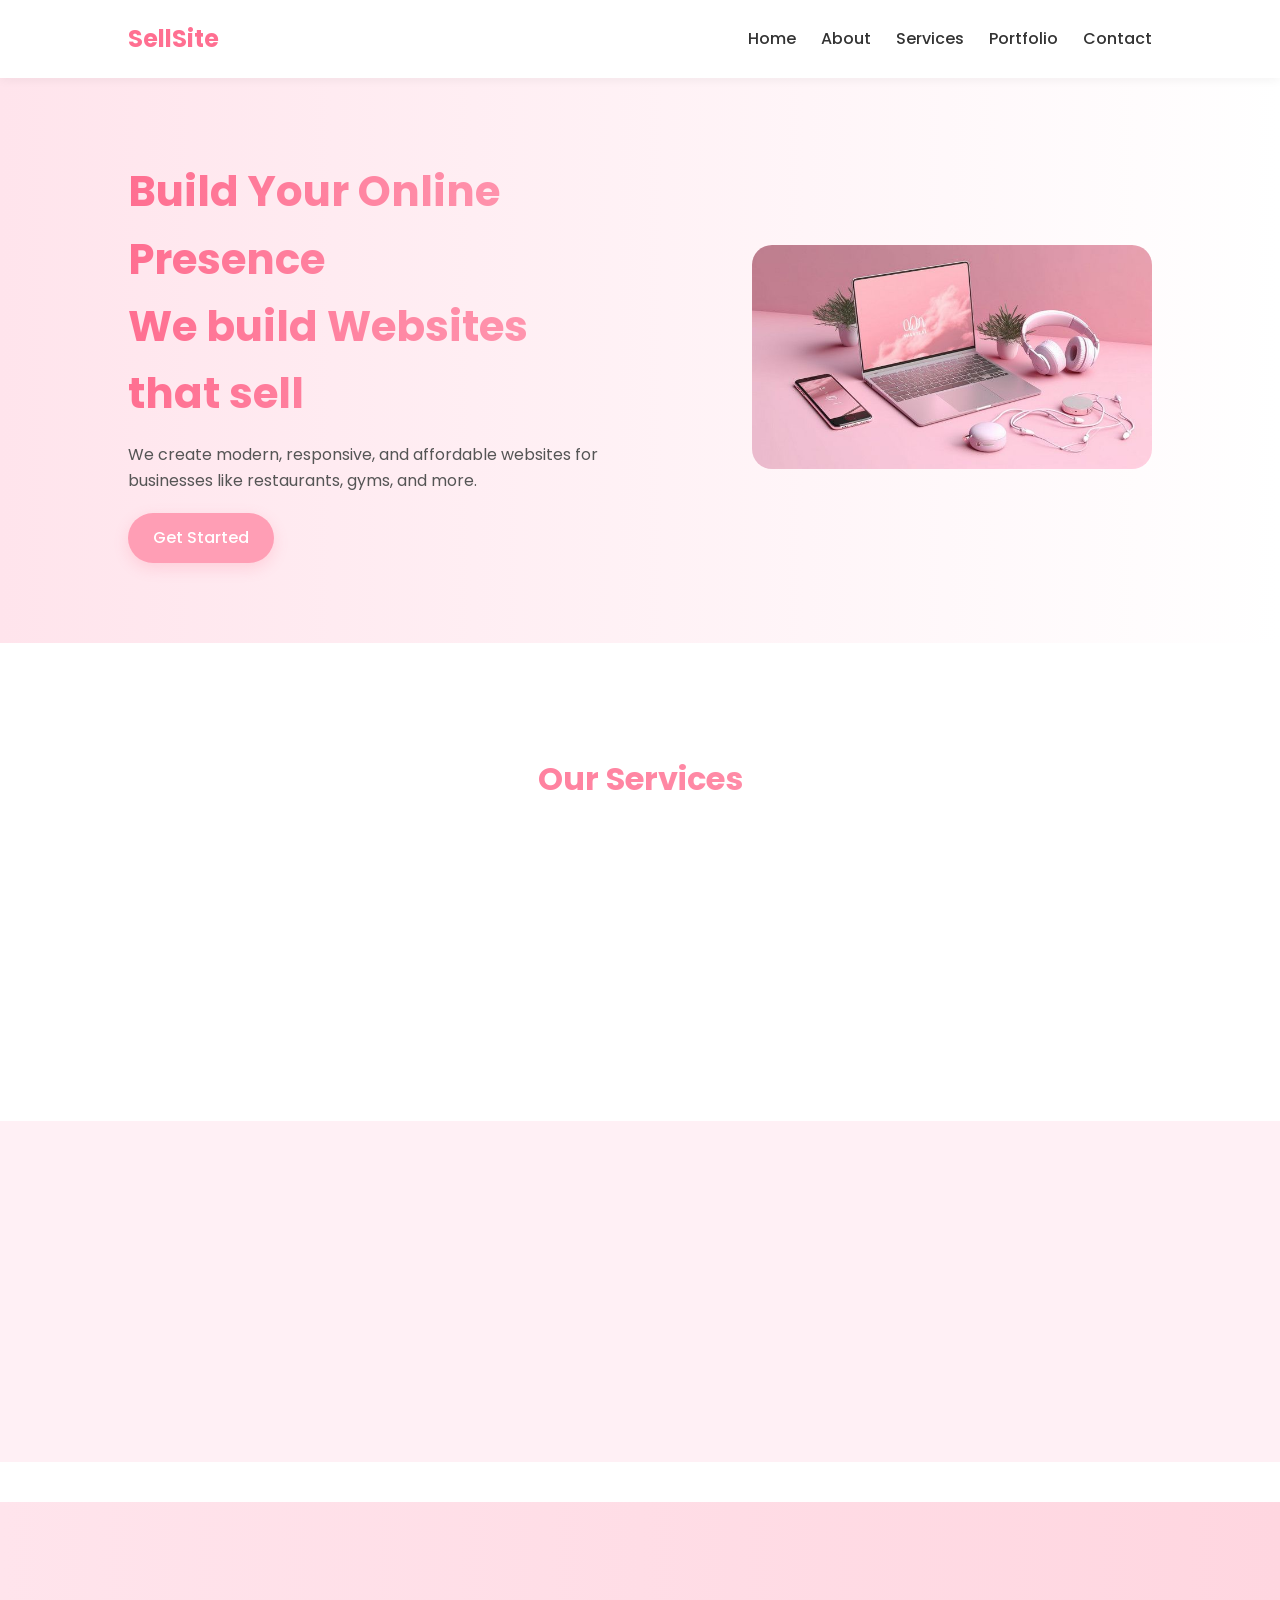
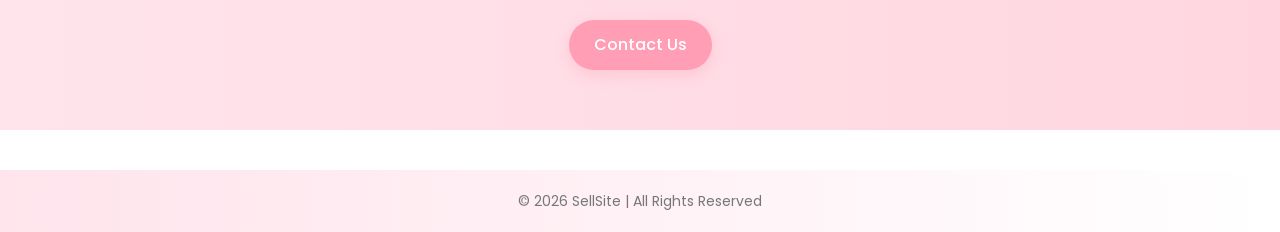
<file: index.html>
<!DOCTYPE html>
<html lang="en">
<head>
  <meta charset="UTF-8">
  <title>SellSite | Build Your Online Presence</title>
  <meta name="viewport" content="width=device-width, initial-scale=1.0">

  <!-- CSS -->
  <link rel="stylesheet" href="css/style.css">

  <!-- Google Font -->
  <link href="https://fonts.googleapis.com/css2?family=Poppins:wght@300;500;700&display=swap" rel="stylesheet">

  <!-- AOS Animation -->
  <link href="https://unpkg.com/aos@2.3.1/dist/aos.css" rel="stylesheet">
</head>

<body>

<!-- 🔹 NAVBAR -->
<header>
  <nav class="navbar">
    <h2 class="logo">SellSite</h2>
    <ul class="nav-links">
      <li><a href="index.html">Home</a></li>
      <li><a href="about.html">About</a></li>
      <li><a href="services.html">Services</a></li>
      <li><a href="portfolio.html">Portfolio</a></li>
      <li><a href="contact.html">Contact</a></li>
    </ul>
  </nav>
</header>

<!-- 🔹 HERO SECTION -->
<section class="hero">
  <div class="hero-text" data-aos="fade-right">
    <h1>Build Your Online Presence <br>We build Websites that sell</h1>
    <p>We create modern, responsive, and affordable websites for businesses like restaurants, gyms, and more.</p>
    <a href="services.html" class="btn">Get Started</a>
  </div>

  <div class="hero-img" data-aos="fade-left">
    <img src="images/hero1.jpg" alt="Website Design">
  </div>
</section>

<!-- 🔹 SERVICES PREVIEW -->
<section class="services">
  <h2 data-aos="fade-up">Our Services</h2>

  <div class="service-cards">
    
    <div class="card" data-aos="zoom-in">
      <h3>Business Websites</h3>
      <p>Perfect for restaurants, gyms, and local businesses.</p>
    </div>

    <div class="card" data-aos="zoom-in">
      <h3>Responsive Design</h3>
      <p>Mobile-friendly websites that look great everywhere.</p>
    </div>

    <div class="card" data-aos="zoom-in">
      <h3>Landing Pages</h3>
      <p>High-converting pages for promotions and ads.</p>
    </div>

  </div>
</section>

<!-- 🔹 WHY CHOOSE US -->
<section class="why">
  <h2 data-aos="fade-up">Why Choose SellSite?</h2>

  <div class="why-box" data-aos="fade-up">
    <p>✔ Affordable Pricing</p>
    <p>✔ Fast Delivery</p>
    <p>✔ Clean & Modern Design</p>
    <p>✔ Personalized Support</p>
  </div>
</section>

<!-- 🔹 CALL TO ACTION -->
<section class="cta">
  <h2 data-aos="zoom-in">Ready to Grow Your Business?</h2>
  <a href="contact.html" class="btn">Contact Us</a>
</section>

<!-- 🔹 FOOTER -->
<footer>
  <p>© 2026 SellSite | All Rights Reserved</p>
</footer>

<!-- JS -->
<script src="js/main.js"></script>

<!-- AOS Script -->
<script src="https://unpkg.com/aos@2.3.1/dist/aos.js"></script>
<script>
  AOS.init();
</script>

</body>
</html>
</file>
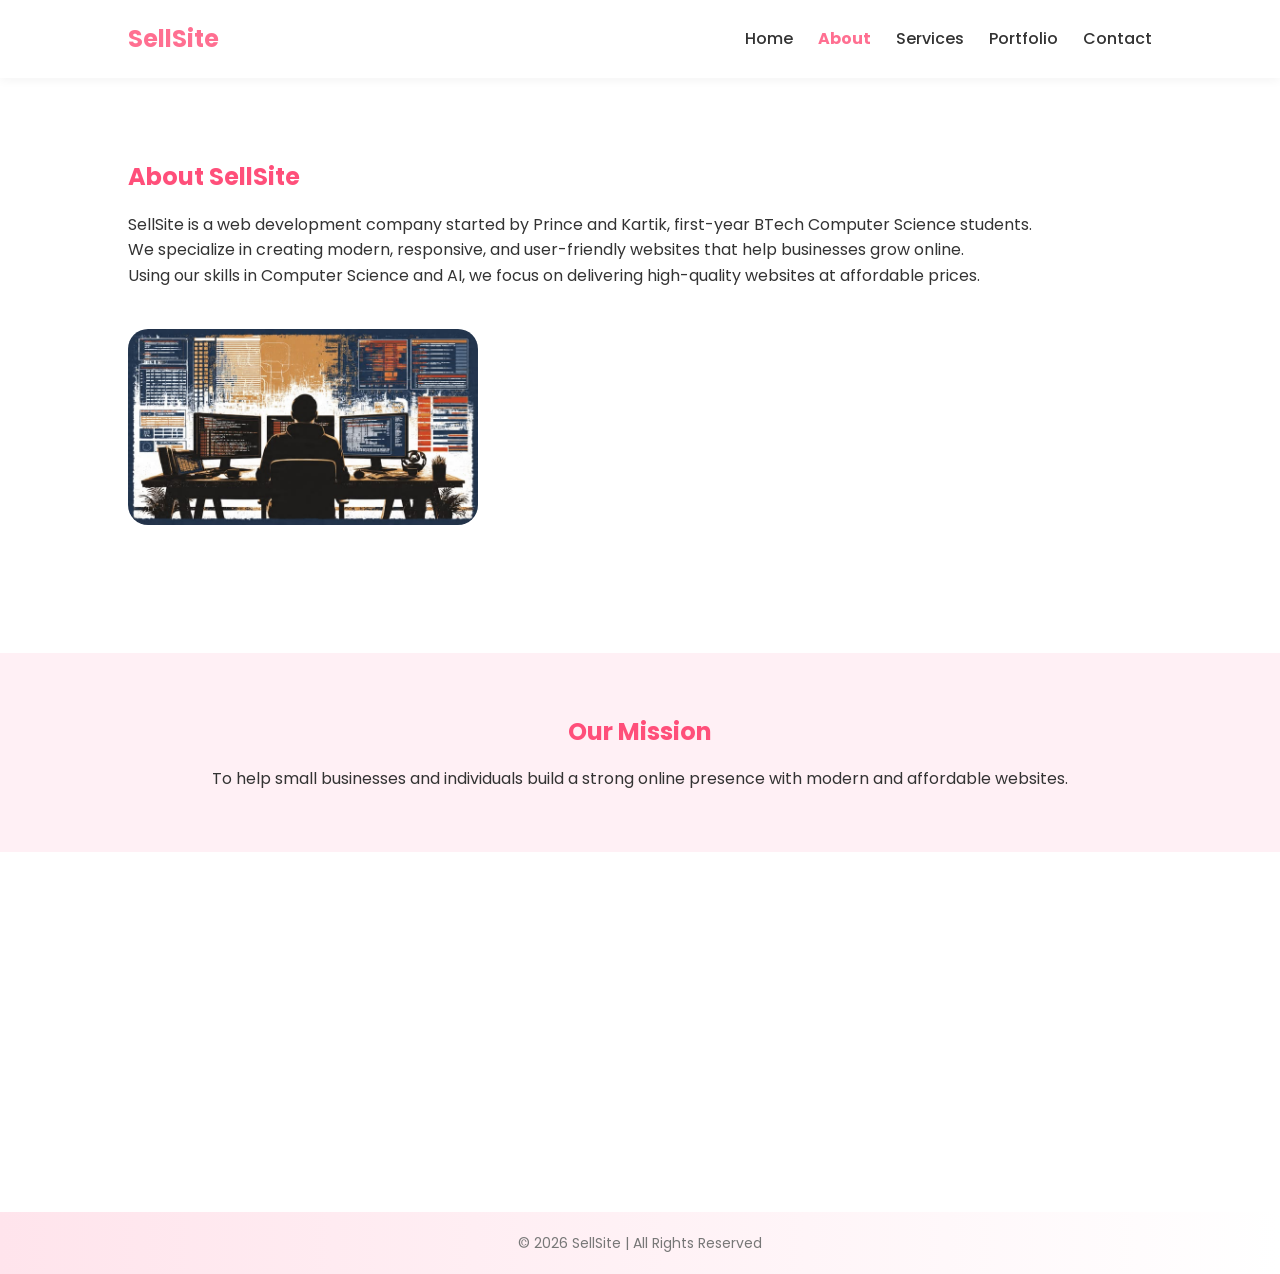
<file: about.html>
<!DOCTYPE html>
<html lang="en">
<head>
  <meta charset="UTF-8">
  <title>About Us | SellSite</title>
  <meta name="viewport" content="width=device-width, initial-scale=1.0">

  <link rel="stylesheet" href="css/style.css">
  <link href="https://fonts.googleapis.com/css2?family=Poppins:wght@300;500;700&display=swap" rel="stylesheet">
  <link href="https://unpkg.com/aos@2.3.1/dist/aos.css" rel="stylesheet">
</head>

<body>

<!-- 🔹 NAVBAR -->
<header>
  <nav class="navbar">
    <h2 class="logo">SellSite</h2>
    <ul class="nav-links">
      <li><a href="index.html">Home</a></li>
      <li><a href="about.html" class="active">About</a></li>
      <li><a href="services.html">Services</a></li>
      <li><a href="portfolio.html">Portfolio</a></li>
      <li><a href="contact.html">Contact</a></li>
    </ul>
  </nav>
</header>

<!-- 🔹 ABOUT SECTION -->
<section class="about">
  <div class="about-container">

    <div class="about-text" data-aos="fade-right">
      <h1>About SellSite</h1>
      <p>
        SellSite is a web development company started by Prince and Kartik, first-year BTech Computer Science students.
      </p>
      <p>
        We specialize in creating modern, responsive, and user-friendly websites that help businesses grow online.
      </p>
      <p>
        Using our skills in Computer Science and AI, we focus on delivering high-quality websites at affordable prices.
      </p>
    </div>

    <div class="about-img" data-aos="fade-left">
      <img src="images/hero2.jpg" alt="About Image">
    </div>

  </div>
</section>

<!-- 🔹 MISSION -->
<section class="mission">
  <h2 data-aos="fade-up">Our Mission</h2>
  <p data-aos="fade-up">
    To help small businesses and individuals build a strong online presence with modern and affordable websites.
  </p>
</section>

<!-- 🔹 TEAM -->
<section class="team">
  <h2 data-aos="fade-up">Founders</h2>

  <div class="team-box">
    <div class="member" data-aos="zoom-in">
      <h3>Prince</h3>
      <p>Co-Founder & Developer</p>
    </div>

    <div class="member" data-aos="zoom-in">
      <h3>Kartik</h3>
      <p>Co-Founder & Developer</p>
    </div>
  </div>
</section>

<!-- 🔹 FOOTER -->
<footer>
  <p>© 2026 SellSite | All Rights Reserved</p>
</footer>

<script src="js/main.js"></script>
<script src="https://unpkg.com/aos@2.3.1/dist/aos.js"></script>
<script>
  AOS.init();
</script>

</body>
</html>
</file>
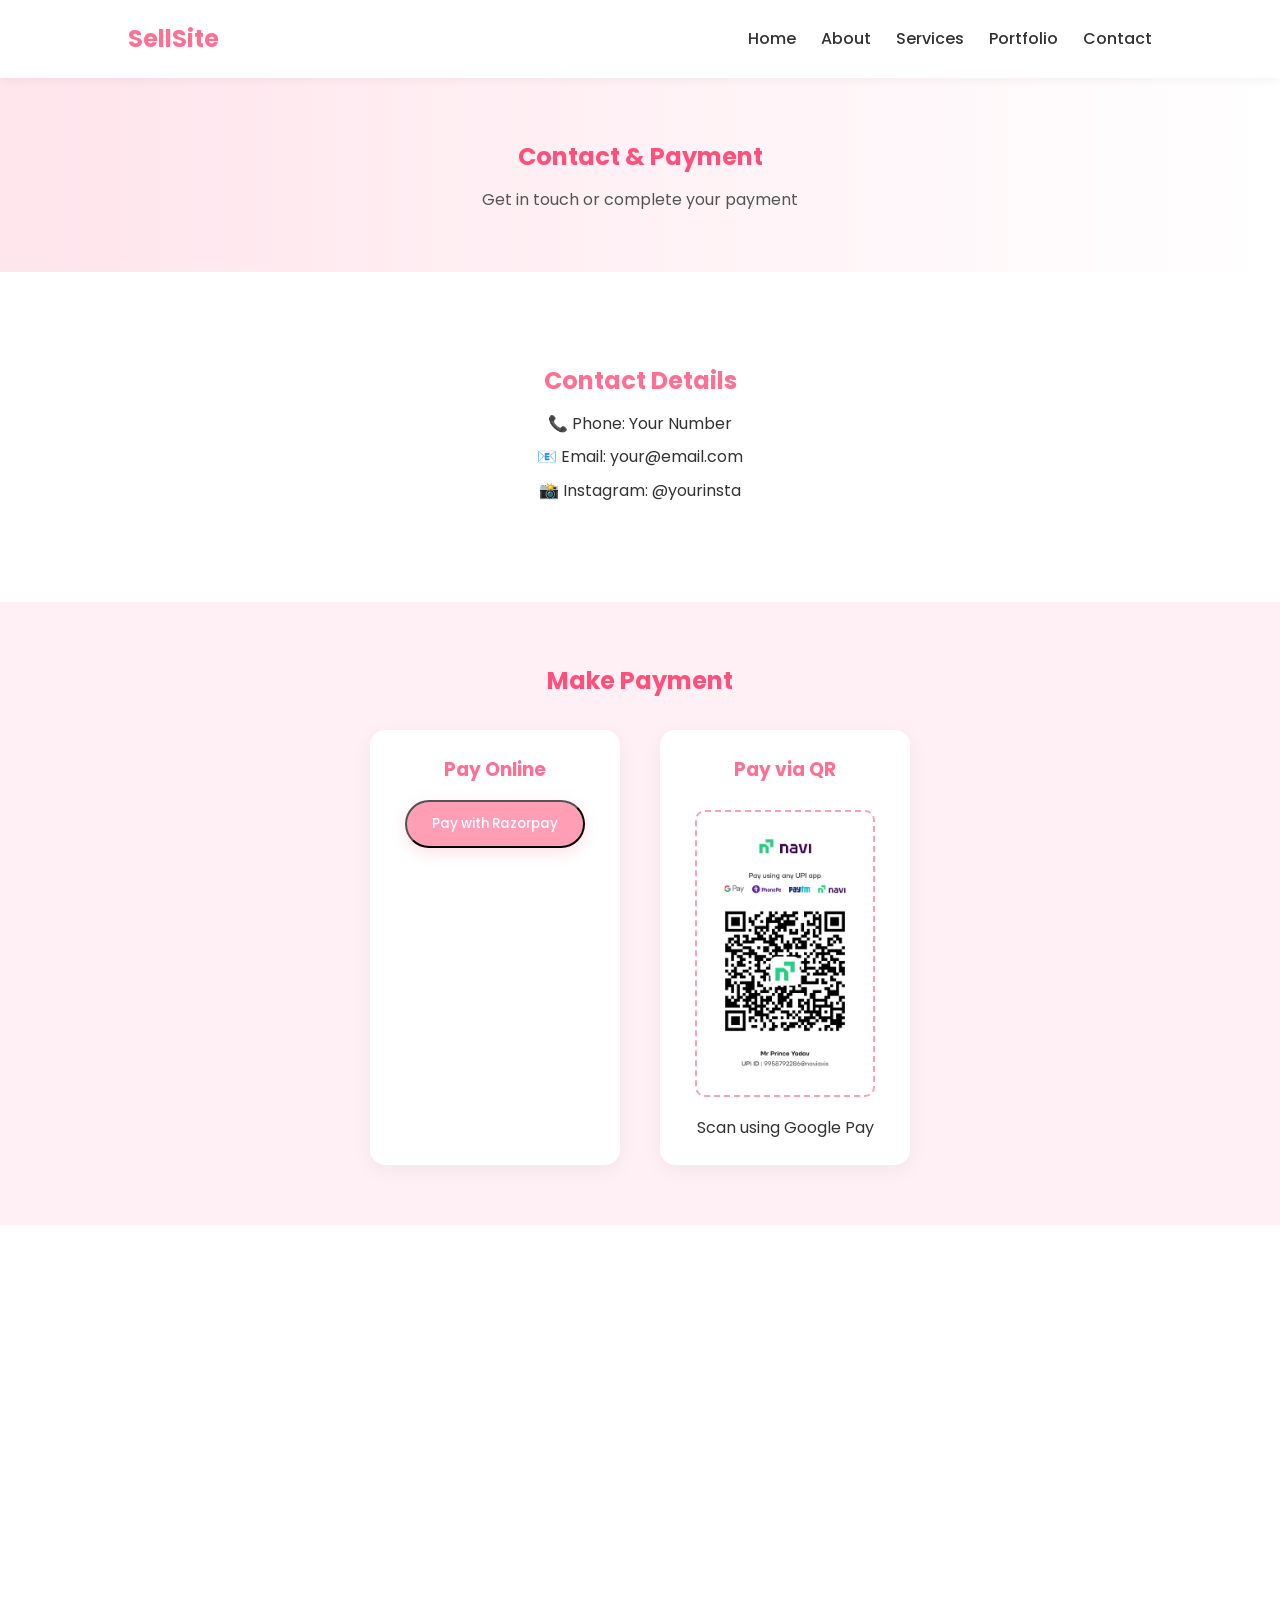
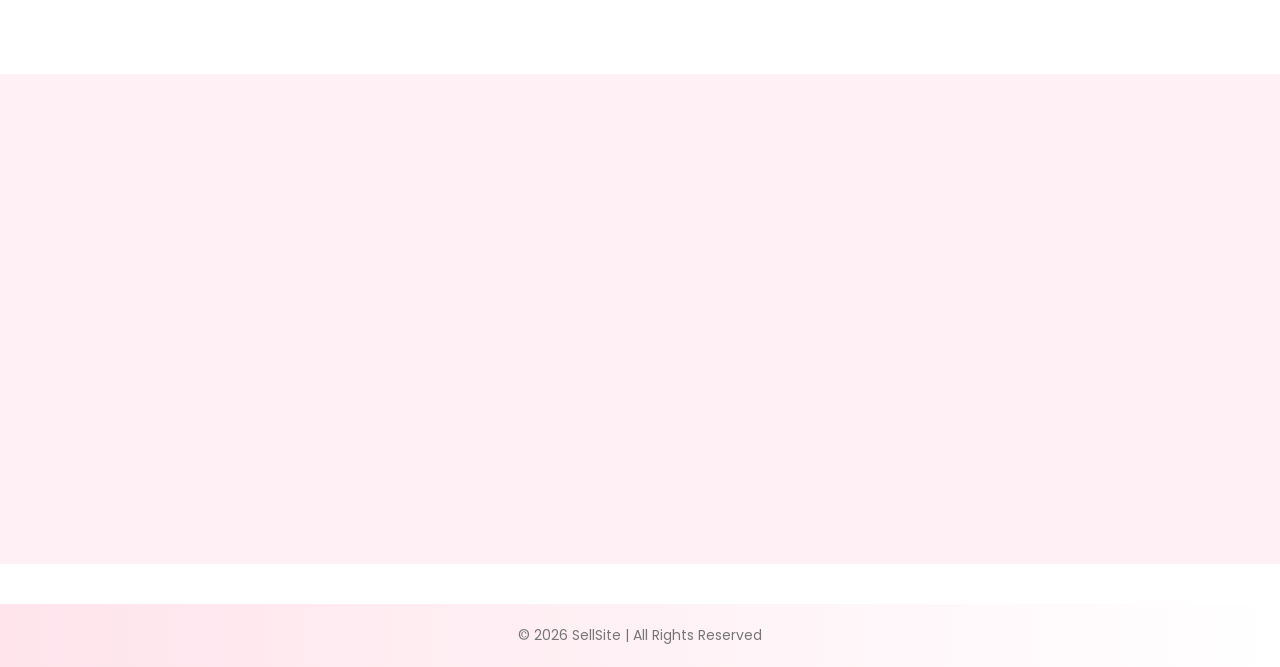
<file: contact.html>
<!DOCTYPE html>
<html lang="en">
<head>
  <meta charset="UTF-8">
  <title>Contact | SellSite</title>
  <meta name="viewport" content="width=device-width, initial-scale=1.0">

  <link rel="stylesheet" href="css/style.css">
  <link href="https://fonts.googleapis.com/css2?family=Poppins:wght@300;500;700&display=swap" rel="stylesheet">
  <link href="https://unpkg.com/aos@2.3.1/dist/aos.css" rel="stylesheet">
</head>

<body>

<!-- 🔹 NAVBAR -->
<header>
  <nav class="navbar">
    <h2 class="logo">SellSite</h2>
    <ul class="nav-links">
      <li><a href="index.html">Home</a></li>
      <li><a href="about.html">About</a></li>
      <li><a href="services.html">Services</a></li>
      <li><a href="portfolio.html">Portfolio</a></li>
      <li><a href="contact.html" class="active">Contact</a></li>
    </ul>
  </nav>
</header>

<!-- 🔹 CONTACT HEADER -->
<section class="contact-header">
  <h1 data-aos="fade-up">Contact & Payment</h1>
  <p data-aos="fade-up">Get in touch or complete your payment</p>
</section>

<!-- 🔹 CONTACT INFO -->
<section class="contact-info">
  <div data-aos="fade-right">
    <h2>Contact Details</h2>
    <p>📞 Phone: Your Number</p>
    <p>📧 Email: your@email.com</p>
    <p>📸 Instagram: @yourinsta</p>
  </div>
</section>

<!-- 🔹 PAYMENT SECTION -->
<section class="payment">

  <h2 data-aos="fade-up">Make Payment</h2>

  <div class="payment-box">

    <!-- Razorpay -->
    <div class="pay-method" data-aos="zoom-in">
      <h3>Pay Online</h3>
      <button id="pay-btn" class="btn">Pay with Razorpay</button>
    </div>

    <!-- QR Code -->
    <div class="pay-method" data-aos="zoom-in">
      <h3>Pay via QR</h3>
      <img src="images/qr.jpg" alt="GPay QR" class="qr">
      <p>Scan using Google Pay</p>
    </div>

  </div>

</section>

<!-- 🔹 FEEDBACK FORM -->
<section class="feedback">
  <h2 data-aos="fade-up">Give Feedback</h2>

  <form data-aos="fade-up">
    <input type="text" placeholder="Your Name" required>
    <textarea placeholder="Your Feedback" required></textarea>
    <button type="submit" class="btn">Submit</button>
  </form>
</section>

<!-- 🔹 POLICIES -->
<section class="policies">

  <h2 data-aos="fade-up">Policies</h2>

  <div class="policy-box" data-aos="fade-up">
    <h3>Privacy Policy</h3>
    <p>
      We respect your privacy. Any personal information shared with us will be kept secure and will not be shared with third parties.
    </p>
  </div>

  <div class="policy-box" data-aos="fade-up">
    <h3>Terms & Conditions</h3>
    <p>
      All payments are final. Project timelines depend on requirements. We ensure quality delivery but do not guarantee refunds once work has started.
    </p>
  </div>

</section>

<!-- 🔹 FOOTER -->
<footer>
  <p>© 2026 SellSite | All Rights Reserved</p>
</footer>

<!-- JS -->
<script src="js/main.js"></script>
<script src="js/razorpay.js"></script>

<!-- AOS -->
<script src="https://unpkg.com/aos@2.3.1/dist/aos.js"></script>
<script>
  AOS.init();
</script>

<!-- Razorpay Script -->
<script src="https://checkout.razorpay.com/v1/checkout.js"></script>

</body>
</html>
</file>
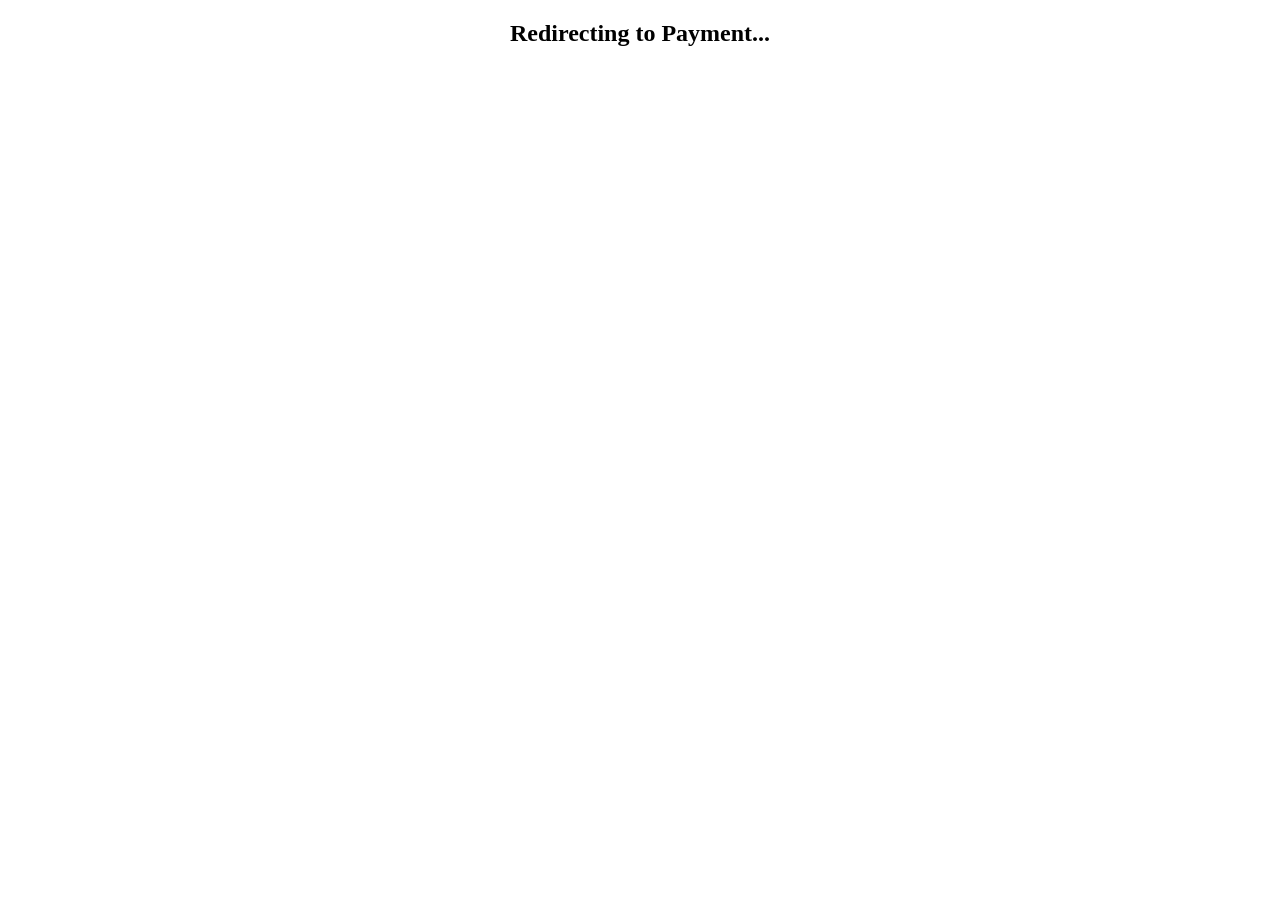
<file: payment.html>
<!DOCTYPE html>
<html>
<head>
  <title>Processing Payment...</title>
</head>
<body>

<h2 style="text-align:center;">Redirecting to Payment...</h2>

<script src="https://checkout.razorpay.com/v1/checkout.js"></script>
<script src="js/razorpay.js"></script>

</body>
</html>
</file>
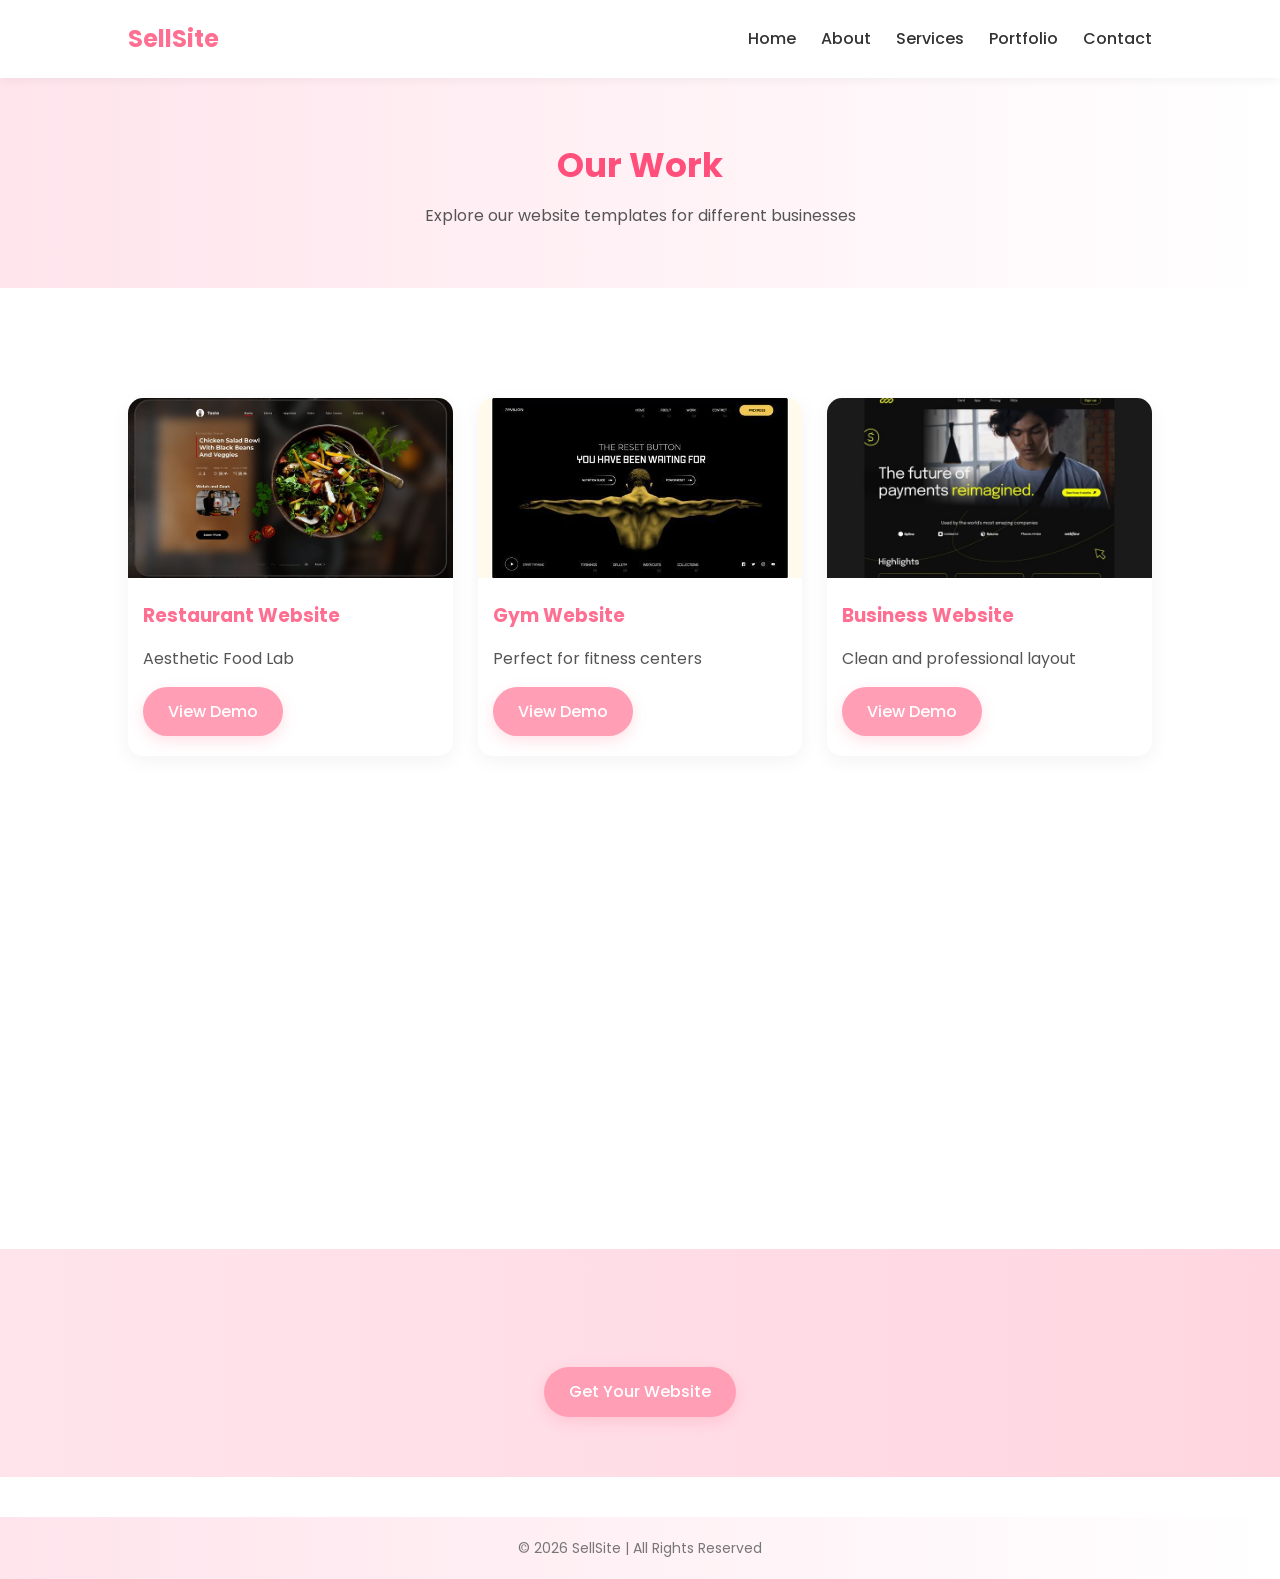
<file: portfolio.html>
<!DOCTYPE html>
<html lang="en">
<head>
  <meta charset="UTF-8">
  <title>Portfolio | SellSite</title>
  <meta name="viewport" content="width=device-width, initial-scale=1.0">

  <link rel="stylesheet" href="css/style.css">
  <link href="https://fonts.googleapis.com/css2?family=Poppins:wght@300;500;700&display=swap" rel="stylesheet">
  <link href="https://unpkg.com/aos@2.3.1/dist/aos.css" rel="stylesheet">
</head>

<body>

<!-- 🔹 NAVBAR -->
<header>
  <nav class="navbar">
    <h2 class="logo">SellSite</h2>
    <ul class="nav-links">
      <li><a href="index.html">Home</a></li>
      <li><a href="about.html">About</a></li>
      <li><a href="services.html">Services</a></li>
      <li><a href="portfolio.html" class="active">Portfolio</a></li>
      <li><a href="contact.html">Contact</a></li>
    </ul>
  </nav>
</header>

<!-- 🔹 PORTFOLIO HEADER -->
<section class="portfolio-header">
  <h1 data-aos="fade-up">Our Work</h1>
  <p data-aos="fade-up">Explore our website templates for different businesses</p>
</section>

<!-- 🔹 PORTFOLIO GRID -->
<section class="portfolio">

  <div class="portfolio-container">

    <!-- TEMPLATE 1 -->
    <div class="portfolio-card" data-aos="zoom-in">
      <img src="images/restaurant1.jpg" alt="Restaurant Website">
      <h3>Restaurant Website</h3>
      <p>Aesthetic Food Lab</p>
      <a href="https://your-demo-link1.com" target="_blank" class="btn">View Demo</a>
    </div>

    <!-- TEMPLATE 2 -->
    <div class="portfolio-card" data-aos="zoom-in">
      <img src="images/gym1.jpg" alt="Gym Website">
      <h3>Gym Website</h3>
      <p>Perfect for fitness centers</p>
      <a href="https://your-demo-link2.com" target="_blank" class="btn">View Demo</a>
    </div>

    <!-- TEMPLATE 3 -->
    <div class="portfolio-card" data-aos="zoom-in">
      <img src="images/template1.jpg" alt="Business Website">
      <h3>Business Website</h3>
      <p>Clean and professional layout</p>
      <a href="https://your-demo-link3.com" target="_blank" class="btn">View Demo</a>
    </div>

    <!-- TEMPLATE 4 -->
    <div class="portfolio-card" data-aos="zoom-in">
      <img src="images/template2.jpg" alt="Landing Page">
      <h3>Landing Page</h3>
      <p>High-converting design</p>
      <a href="https://your-demo-link4.com" target="_blank" class="btn">View Demo</a>
    </div>

    <!-- TEMPLATE 5 -->
    <div class="portfolio-card" data-aos="zoom-in">
      <img src="images/template3.jpg" alt="Salon Website">
      <h3>Salon Website</h3>
      <p>Stylish and modern UI</p>
      <a href="https://your-demo-link5.com" target="_blank" class="btn">View Demo</a>
    </div>

    <!-- TEMPLATE 6 -->
    <div class="portfolio-card" data-aos="zoom-in">
      <img src="images/hero2.jpg" alt="Custom Website">
      <h3>Custom Website</h3>
      <p>Fully customizable design</p>
      <a href="https://your-demo-link6.com" target="_blank" class="btn">View Demo</a>
    </div>

  </div>

</section>

<!-- 🔹 CALL TO ACTION -->
<section class="cta">
  <h2 data-aos="zoom-in">Like Our Work?</h2>
  <a href="services.html" class="btn">Get Your Website</a>
</section>

<!-- 🔹 FOOTER -->
<footer>
  <p>© 2026 SellSite | All Rights Reserved</p>
</footer>

<script src="js/main.js"></script>
<script src="https://unpkg.com/aos@2.3.1/dist/aos.js"></script>
<script>
  AOS.init();
</script>

</body>
</html>
</file>
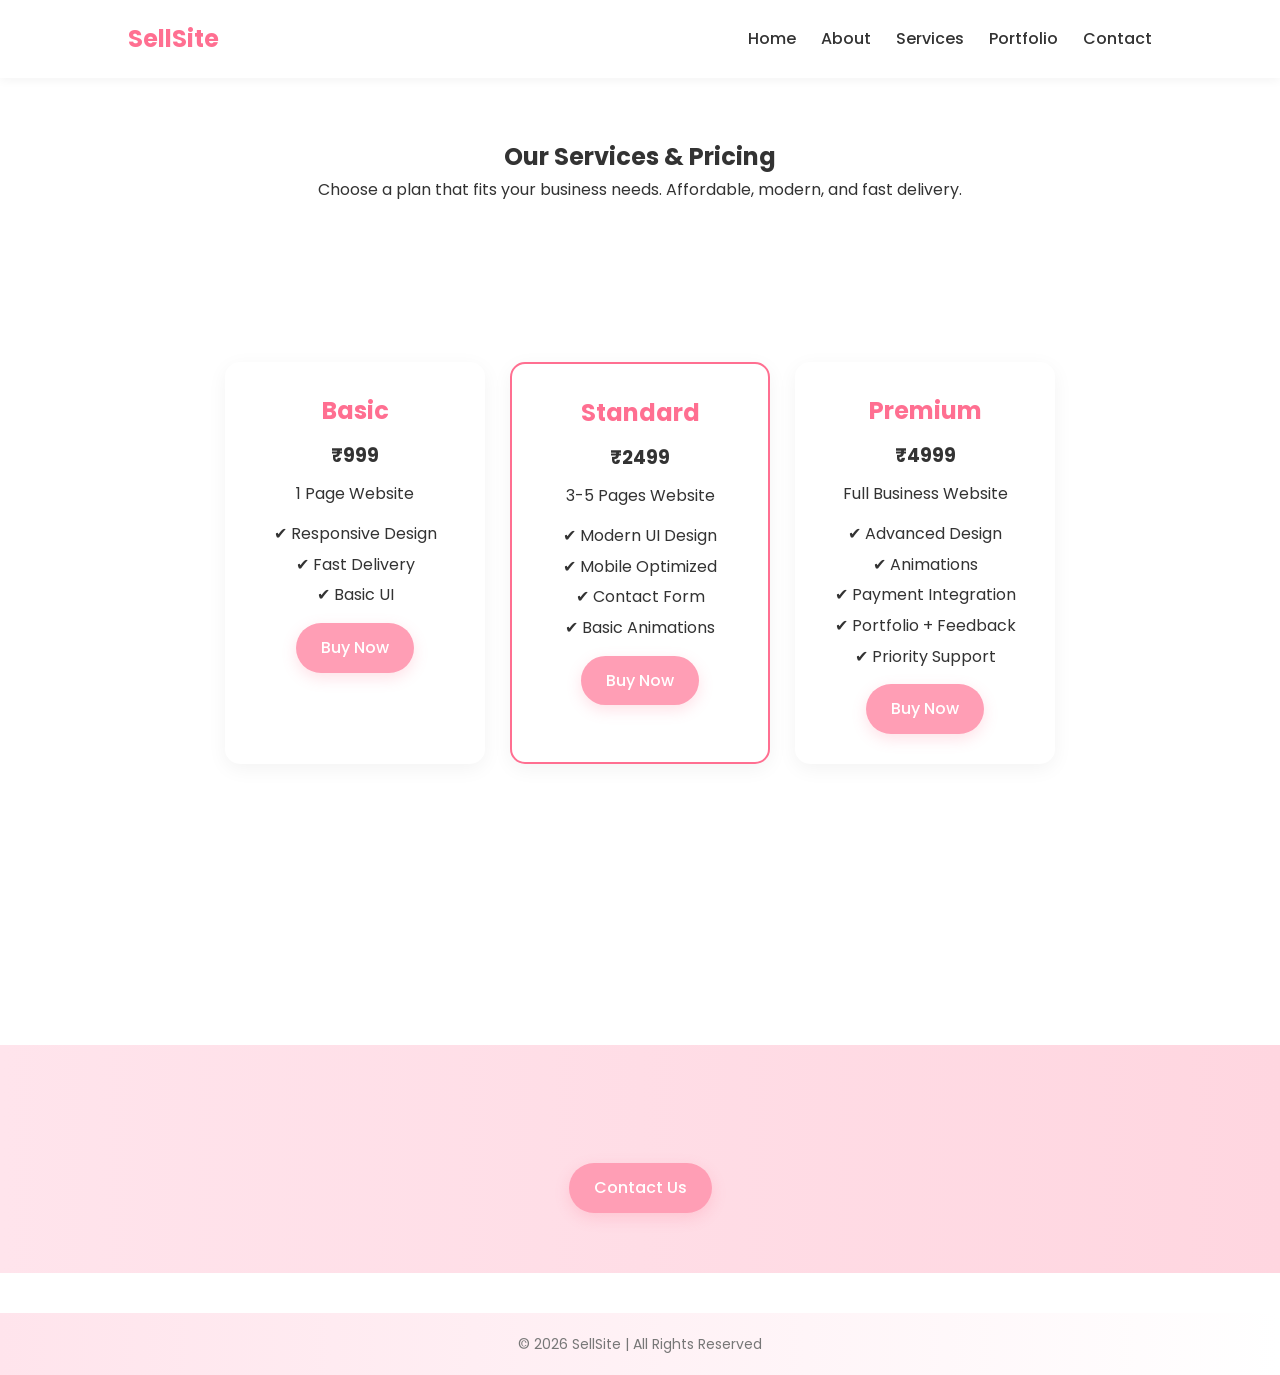
<file: services.html>
<!DOCTYPE html>
<html lang="en">
<head>
  <meta charset="UTF-8">
  <title>Services | SellSite</title>
  <meta name="viewport" content="width=device-width, initial-scale=1.0">

  <link rel="stylesheet" href="css/style.css">
  <link href="https://fonts.googleapis.com/css2?family=Poppins:wght@300;500;700&display=swap" rel="stylesheet">
  <link href="https://unpkg.com/aos@2.3.1/dist/aos.css" rel="stylesheet">
</head>

<body>

<header>
  <nav class="navbar">
    <h2 class="logo">SellSite</h2>
    <ul class="nav-links">
      <li><a href="index.html">Home</a></li>
      <li><a href="about.html">About</a></li>
      <li><a href="services.html" class="active">Services</a></li>
      <li><a href="portfolio.html">Portfolio</a></li>
      <li><a href="contact.html">Contact</a></li>
    </ul>
  </nav>
</header>

<section class="services-page">
  <h1 data-aos="fade-up">Our Services & Pricing</h1>
  <p data-aos="fade-up">
    Choose a plan that fits your business needs. Affordable, modern, and fast delivery.
  </p>
</section>

<section class="pricing">

  <div class="pricing-container">

    <!-- BASIC -->
    <div class="price-card" data-aos="zoom-in">
      <h2>Basic</h2>
      <h3>₹999</h3>
      <p>1 Page Website</p>
      <ul>
        <li>✔ Responsive Design</li>
        <li>✔ Fast Delivery</li>
        <li>✔ Basic UI</li>
      </ul>
      <a href="payment.html?plan=basic&price=1" class="btn">Buy Now</a>
    </div>

    <!-- STANDARD -->
    <div class="price-card popular" data-aos="zoom-in">
      <h2>Standard</h2>
      <h3>₹2499</h3>
      <p>3-5 Pages Website</p>
      <ul>
        <li>✔ Modern UI Design</li>
        <li>✔ Mobile Optimized</li>
        <li>✔ Contact Form</li>
        <li>✔ Basic Animations</li>
      </ul>
      <a href="payment.html?plan=standard&price=2499" class="btn">Buy Now</a>
    </div>

    <!-- PREMIUM -->
    <div class="price-card" data-aos="zoom-in">
      <h2>Premium</h2>
      <h3>₹4999</h3>
      <p>Full Business Website</p>
      <ul>
        <li>✔ Advanced Design</li>
        <li>✔ Animations</li>
        <li>✔ Payment Integration</li>
        <li>✔ Portfolio + Feedback</li>
        <li>✔ Priority Support</li>
      </ul>
      <a href="payment.html?plan=premium&price=4999" class="btn">Buy Now</a>
    </div>

  </div>

</section>

<section class="extra">
  <h2 data-aos="fade-up">Additional Services</h2>

  <div class="extra-box" data-aos="fade-up">
    <p>✔ Website Maintenance</p>
    <p>✔ UI Redesign</p>
    <p>✔ Landing Page Creation</p>
    <p>✔ SEO Basics</p>
  </div>
</section>

<section class="cta">
  <h2 data-aos="zoom-in">Need a Custom Website?</h2>
  <a href="contact.html" class="btn">Contact Us</a>
</section>

<footer>
  <p>© 2026 SellSite | All Rights Reserved</p>
</footer>

<script src="js/main.js"></script>
<script src="https://unpkg.com/aos@2.3.1/dist/aos.js"></script>
<script>
  AOS.init();
</script>

</body>
</html>
</file>
<file: css/style.css>
/* 🔹 RESET */
* {
  margin: 0;
  padding: 0;
  box-sizing: border-box;
  font-family: 'Poppins', sans-serif;
}

body {
  background: #fff;
  color: #333;
  line-height: 1.6;
}

/* 🔹 GLOBAL BUTTON */
.btn {
  display: inline-block;
  padding: 12px 25px;
  background: #ff9eb5;
  color: #fff;
  border-radius: 25px;
  text-decoration: none;
  transition: 0.3s;
  font-weight: 500;
}

.btn:hover {
  background: #ff6f91;
  transform: scale(1.05);
}

/* 🔹 NAVBAR */
.navbar {
  display: flex;
  justify-content: space-between;
  align-items: center;
  padding: 20px 10%;
  background: #fff;
  box-shadow: 0 2px 10px rgba(0,0,0,0.05);
  position: sticky;
  top: 0;
  z-index: 1000;
}

.logo {
  color: #ff6f91;
  font-weight: 700;
}

.nav-links {
  display: flex;
  list-style: none;
  gap: 25px;
}

.nav-links a {
  text-decoration: none;
  color: #333;
  font-weight: 500;
  transition: 0.3s;
}

.nav-links a:hover,
.nav-links .active {
  color: #ff6f91;
}

/* 🔹 HERO SECTION */
.hero {
  display: flex;
  align-items: center;
  justify-content: space-between;
  padding: 80px 10%;
  background: linear-gradient(to right, #ffe4ec, #fff);
}

.hero-text {
  max-width: 500px;
}

.hero-text h1 {
  font-size: 42px;
  color: #ff4f7a;
  margin-bottom: 15px;
}

.hero-text p {
  margin-bottom: 20px;
  color: #555;
}

.hero-img img {
  width: 400px;
  border-radius: 20px;
}

/* 🔹 SERVICES */
.services {
  padding: 70px 10%;
  text-align: center;
}

.services h2 {
  font-size: 32px;
  color: #ff4f7a;
  margin-bottom: 40px;
}

.service-cards {
  display: flex;
  justify-content: center;
  gap: 25px;
  flex-wrap: wrap;
}

.card {
  background: #fff;
  padding: 25px;
  border-radius: 15px;
  width: 250px;
  box-shadow: 0 5px 20px rgba(0,0,0,0.05);
  transition: 0.3s;
}

.card:hover {
  transform: translateY(-10px);
}

.card h3 {
  color: #ff6f91;
  margin-bottom: 10px;
}

/* 🔹 WHY SECTION */
.why {
  padding: 70px 10%;
  background: #fff0f5;
  text-align: center;
}

.why h2 {
  color: #ff4f7a;
  margin-bottom: 20px;
}

.why-box p {
  margin: 10px 0;
  font-weight: 500;
}

/* 🔹 CTA */
.cta {
  padding: 60px 10%;
  text-align: center;
  background: linear-gradient(to right, #ffe4ec, #ffd6e0);
  color: white;
}

.cta h2 {
  margin-bottom: 20px;
}

/* 🔹 FOOTER */
footer {
  text-align: center;
  padding: 20px;
  background: #fff;
  color: #777;
}

/* 🔹 ABOUT PAGE */
.about {
  padding: 80px 10%;
}

.about-container {
  display: flex;
  align-items: center;
  gap: 40px;
  flex-wrap: wrap;
}

.about-text h1 {
  color: #ff4f7a;
  margin-bottom: 15px;
}

.about-img img {
  width: 350px;
  border-radius: 20px;
}

/* 🔹 MISSION */
.mission {
  padding: 60px 10%;
  text-align: center;
  background: #fff0f5;
}

.mission h2 {
  color: #ff4f7a;
  margin-bottom: 15px;
}

/* 🔹 TEAM */
.team {
  padding: 60px 10%;
  text-align: center;
}

.team-box {
  display: flex;
  justify-content: center;
  gap: 30px;
}

.member {
  background: #fff;
  padding: 20px;
  border-radius: 12px;
  width: 200px;
  box-shadow: 0 5px 15px rgba(0,0,0,0.05);
}

.member h3 {
  color: #ff6f91;
}

/* 🔹 SERVICES PAGE */
.services-page {
  padding: 60px 10%;
  text-align: center;
}

.pricing {
  padding: 60px 10%;
}

.pricing-container {
  display: flex;
  justify-content: center;
  gap: 25px;
  flex-wrap: wrap;
}

.price-card {
  background: #fff;
  padding: 30px;
  border-radius: 15px;
  width: 260px;
  text-align: center;
  box-shadow: 0 5px 20px rgba(0,0,0,0.05);
  transition: 0.3s;
}

.price-card:hover {
  transform: translateY(-10px);
}

.price-card h2 {
  color: #ff6f91;
}

.price-card h3 {
  margin: 10px 0;
}

.price-card ul {
  list-style: none;
  margin: 15px 0;
}

.price-card ul li {
  margin: 5px 0;
}

.popular {
  border: 2px solid #ff6f91;
}





/* 🔹 PORTFOLIO HEADER */
.portfolio-header {
  padding: 60px 10%;
  text-align: center;
  background: linear-gradient(to right, #ffe4ec, #fff);
}

.portfolio-header h1 {
  color: #ff4f7a;
  font-size: 34px;
}

.portfolio-header p {
  color: #555;
  margin-top: 10px;
}

/* 🔹 PORTFOLIO GRID */
.portfolio {
  padding: 70px 10%;
}

.portfolio-container {
  display: grid;
  grid-template-columns: repeat(auto-fit, minmax(250px, 1fr));
  gap: 25px;
}

/* 🔹 PORTFOLIO CARD */
.portfolio-card {
  background: #fff;
  border-radius: 15px;
  overflow: hidden;
  box-shadow: 0 5px 20px rgba(0,0,0,0.05);
  transition: 0.4s;
  position: relative;
}

.portfolio-card img {
  width: 100%;
  height: 180px;
  object-fit: cover;
}

.portfolio-card h3 {
  color: #ff6f91;
  margin: 15px;
}

.portfolio-card p {
  margin: 0 15px 15px;
  color: #555;
}

.portfolio-card .btn {
  margin: 0 15px 20px;
  display: inline-block;
}

/* 🔥 HOVER EFFECT */
.portfolio-card:hover {
  transform: translateY(-10px) scale(1.02);
  box-shadow: 0 10px 30px rgba(255, 105, 135, 0.2);
}

/* 🔹 CONTACT HEADER */
.contact-header {
  padding: 60px 10%;
  text-align: center;
  background: linear-gradient(to right, #ffe4ec, #fff);
}

.contact-header h1 {
  color: #ff4f7a;
}

.contact-header p {
  color: #555;
  margin-top: 10px;
}

/* 🔹 CONTACT INFO */
.contact-info {
  padding: 50px 10%;
  text-align: center;
}

.contact-info h2 {
  color: #ff6f91;
  margin-bottom: 10px;
}

.contact-info p {
  margin: 8px 0;
  font-size: 16px;
}

/* 🔹 PAYMENT SECTION */
.payment {
  padding: 60px 10%;
  background: #fff0f5;
  text-align: center;
}

.payment h2 {
  color: #ff4f7a;
  margin-bottom: 30px;
}

.payment-box {
  display: flex;
  justify-content: center;
  gap: 40px;
  flex-wrap: wrap;
}

.pay-method {
  background: #fff;
  padding: 25px;
  border-radius: 15px;
  width: 250px;
  box-shadow: 0 5px 20px rgba(0,0,0,0.05);
  transition: 0.3s;
}

.pay-method:hover {
  transform: translateY(-8px);
}

.pay-method h3 {
  color: #ff6f91;
  margin-bottom: 15px;
}

/* 🔹 QR IMAGE */
.qr {
  width: 180px;
  margin: 10px 0;
  border-radius: 10px;
  border: 2px dashed #ff9eb5;
  padding: 10px;
}

/* 🔹 FEEDBACK FORM */
.feedback {
  padding: 60px 10%;
  text-align: center;
}

.feedback h2 {
  color: #ff4f7a;
  margin-bottom: 20px;
}

.feedback form {
  max-width: 400px;
  margin: auto;
  display: flex;
  flex-direction: column;
  gap: 15px;
}

.feedback input,
.feedback textarea {
  padding: 12px;
  border-radius: 10px;
  border: 1px solid #ddd;
  outline: none;
  transition: 0.3s;
}

.feedback input:focus,
.feedback textarea:focus {
  border-color: #ff6f91;
  box-shadow: 0 0 5px rgba(255, 105, 135, 0.3);
}

/* 🔹 POLICIES */
.policies {
  padding: 60px 10%;
  background: #fff0f5;
}

.policies h2 {
  text-align: center;
  color: #ff4f7a;
  margin-bottom: 30px;
}

.policy-box {
  background: #fff;
  padding: 20px;
  border-radius: 12px;
  margin-bottom: 20px;
  box-shadow: 0 5px 15px rgba(0,0,0,0.05);
}

.policy-box h3 {
  color: #ff6f91;
  margin-bottom: 10px;
}

/* 🔥 EXTRA INTERACTIONS */

/* Smooth hover for all cards */
.card:hover,
.price-card:hover,
.member:hover {
  box-shadow: 0 10px 25px rgba(255, 105, 135, 0.15);
}

/* Button click feel */
.btn:active {
  transform: scale(0.95);
}

/* 🔹 SCROLLBAR STYLING */
::-webkit-scrollbar {
  width: 8px;
}

::-webkit-scrollbar-thumb {
  background: #ff9eb5;
  border-radius: 10px;
}

::-webkit-scrollbar-track {
  background: #ffe4ec;
}

/* 🔹 RESPONSIVE DESIGN */
@media (max-width: 768px) {

  .hero {
    flex-direction: column;
    text-align: center;
  }

  .hero-img img {
    width: 250px;
    margin-top: 20px;
  }

  .about-container {
    flex-direction: column;
    text-align: center;
  }

  .team-box {
    flex-direction: column;
    align-items: center;
  }

  .payment-box {
    flex-direction: column;
    align-items: center;
  }

  .nav-links {
    display: none;
  }

}


/* 🔹 GLOBAL SMOOTH SCROLL */
html {
  scroll-behavior: smooth;
}

/* 🔹 SECTION SPACING IMPROVEMENT */
section {
  margin-bottom: 40px;
}

/* 🔹 GLASS EFFECT (PREMIUM LOOK) */
.navbar {
  backdrop-filter: blur(10px);
  background: rgba(255, 255, 255, 0.8);
}

/* 🔹 HERO IMAGE ANIMATION */
.hero-img img {
  animation: float 4s ease-in-out infinite;
}

@keyframes float {
  0% { transform: translateY(0px); }
  50% { transform: translateY(-15px); }
  100% { transform: translateY(0px); }
}

/* 🔹 FADE IN ANIMATION (fallback if AOS fails) */
.fade-in {
  animation: fadeIn 1.2s ease-in;
}

@keyframes fadeIn {
  from { opacity: 0; }
  to { opacity: 1; }
}

/* 🔹 CARD GLOW EFFECT */
.card:hover,
.price-card:hover,
.portfolio-card:hover {
  box-shadow: 0 15px 40px rgba(255, 105, 135, 0.25);
}

/* 🔹 BUTTON GLOW */
.btn {
  box-shadow: 0 5px 15px rgba(255, 105, 135, 0.2);
}

.btn:hover {
  box-shadow: 0 10px 25px rgba(255, 105, 135, 0.4);
}

/* 🔹 IMAGE HOVER ZOOM */
.portfolio-card img {
  transition: 0.4s;
}

.portfolio-card:hover img {
  transform: scale(1.08);
}

/* 🔹 TEXT GRADIENT EFFECT */
.hero-text h1,
.services h2,
.why h2,
.cta h2 {
  color: #e6a6b6; /* fallback */

  background: linear-gradient(to right, #ff6f91, #ff9eb5);
  background-clip: text;
  -webkit-background-clip: text;
  -webkit-text-fill-color: transparent;
}

/* 🔹 NAV LINK UNDERLINE ANIMATION */
.nav-links a {
  position: relative;
}

.nav-links a::after {
  content: "";
  position: absolute;
  width: 0%;
  height: 2px;
  left: 0;
  bottom: -5px;
  background: #ff6f91;
  transition: 0.3s;
}

.nav-links a:hover::after {
  width: 100%;
}

/* 🔹 FORM BUTTON FULL WIDTH */
.feedback button {
  width: 100%;
}

/* 🔹 INPUT HOVER EFFECT */
.feedback input:hover,
.feedback textarea:hover {
  border-color: #ff9eb5;
}

/* 🔹 POLICY BOX HOVER */
.policy-box:hover {
  transform: translateY(-5px);
  transition: 0.3s;
}

/* 🔹 FOOTER STYLE UPGRADE */
footer {
  background: linear-gradient(to right, #ffe4ec, #fff);
  font-size: 14px;
}

/* 🔹 MOBILE NAV PREP (for JS later) */
.navbar.active .nav-links {
  display: flex;
  flex-direction: column;
  position: absolute;
  top: 70px;
  right: 10%;
  background: white;
  padding: 20px;
  border-radius: 10px;
  box-shadow: 0 5px 20px rgba(0,0,0,0.1);
}

/* 🔹 SMALL SCREEN FIXES */
@media (max-width: 500px) {

  .hero-text h1 {
    font-size: 28px;
  }

  .services h2,
  .portfolio-header h1,
  .contact-header h1 {
    font-size: 26px;
  }

  .price-card {
    width: 100%;
  }

  .portfolio-card img {
    height: 150px;
  }

}

/* 🔹 EXTRA MICRO-INTERACTIONS */

/* Smooth card entry */
.card,
.price-card,
.portfolio-card {
  transition: all 0.3s ease;
}

/* Slight zoom on section hover (subtle premium feel) */
section:hover {
  transition: 0.3s;
}

/* Highlight active nav */
.nav-links .active {
  font-weight: 700;
}

/* 🔹 LOADING FEEL (OPTIONAL FUTURE) */
body {
  animation: fadeIn 0.8s ease-in;
}
</file>
